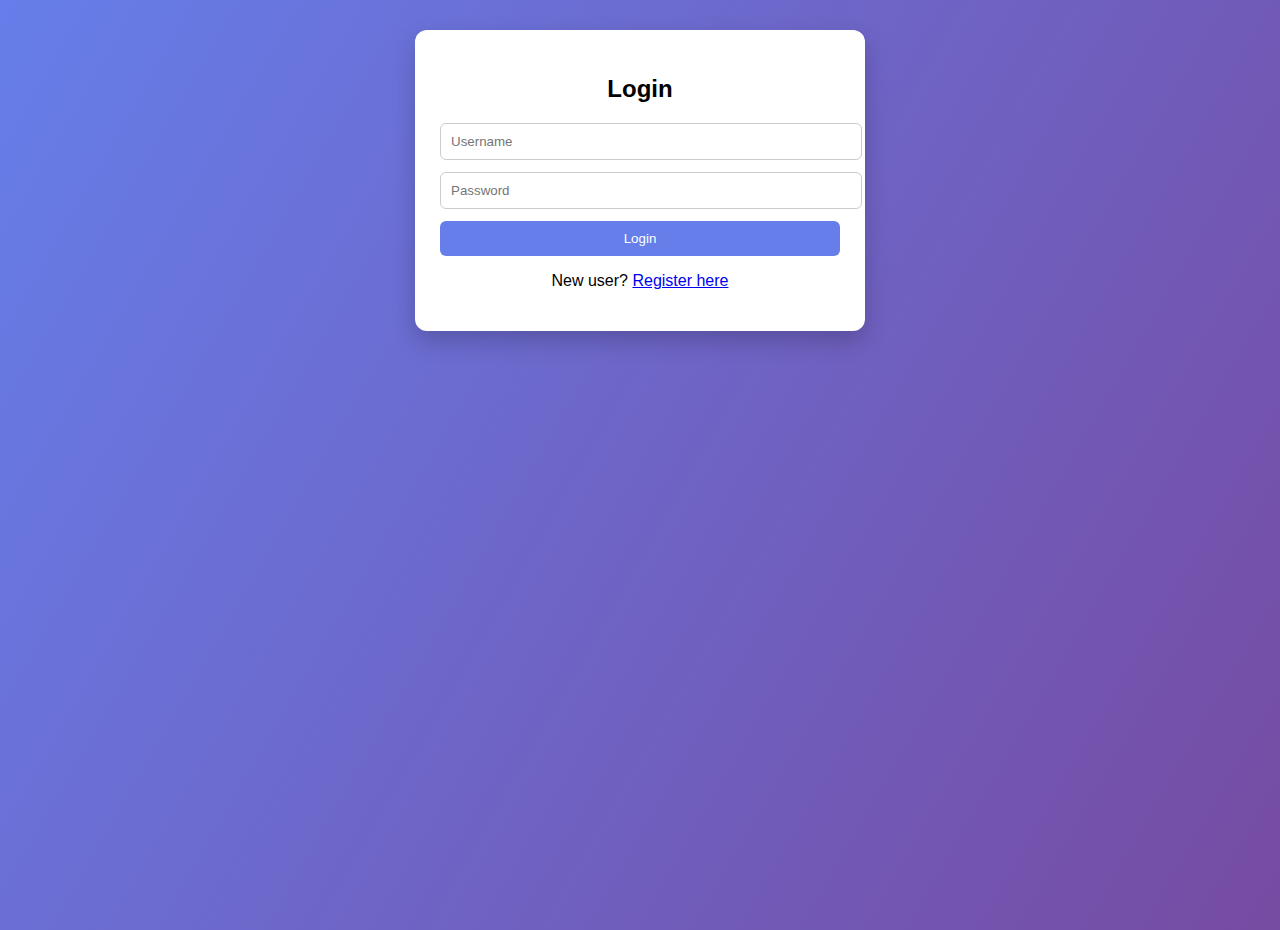
<file: frontend/index.html>
<!DOCTYPE html>
<html>
<head>
    <title>Corporate Leave Management - Login</title>
    <link rel="stylesheet" href="style.css">
</head>

<body class="center-page">

<div class="card">
    <h2>Login</h2>

    <input type="text" id="username" placeholder="Username">
    <input type="password" id="password" placeholder="Password">

    <button type="button" onclick="login()">Login</button>

    <p class="msg" id="msg"></p>

    <p style="text-align:center; margin-top:10px;">
        New user?
        <a href="register.html">Register here</a>
    </p>
</div>

<script src="script.js"></script>
</body>
</html>
</file>
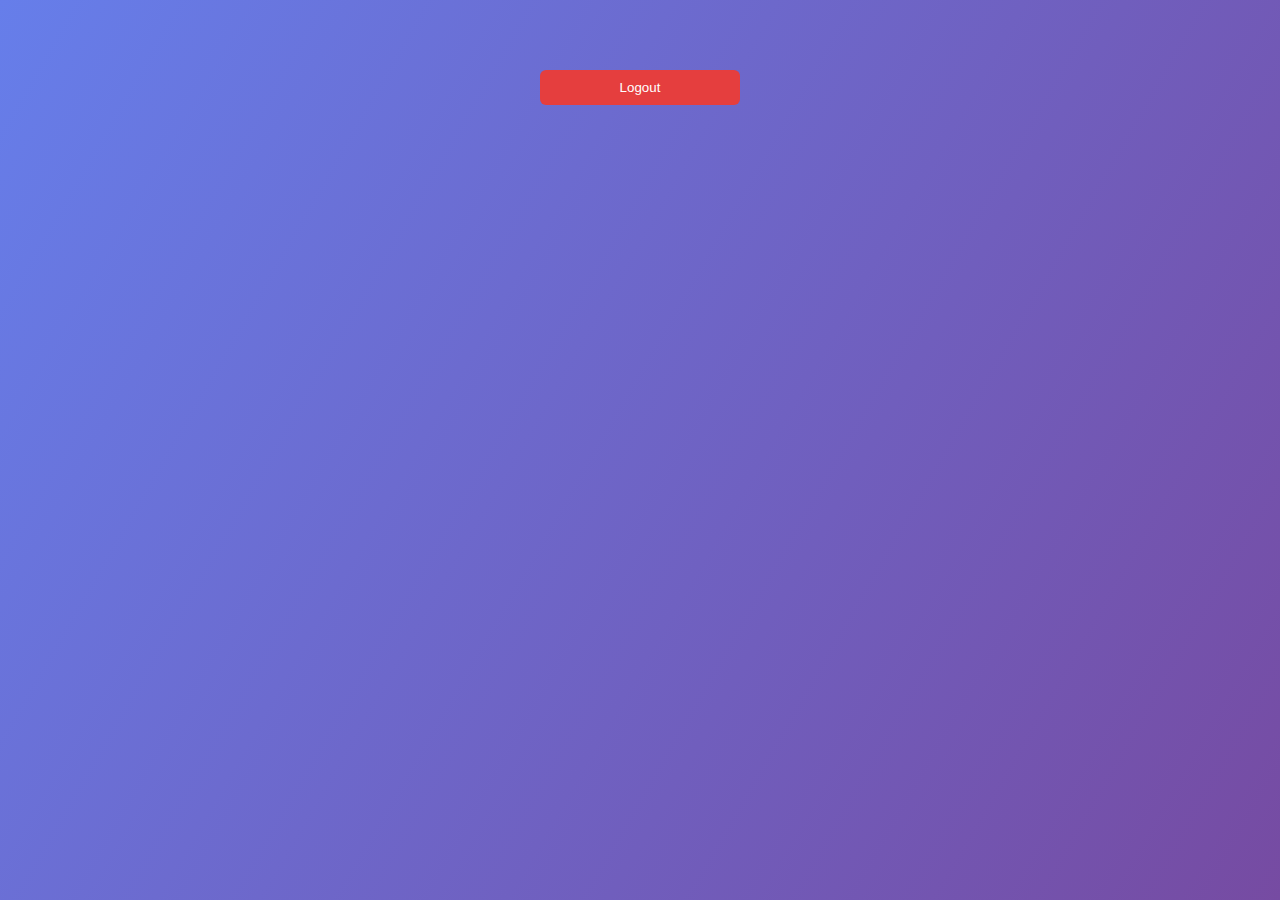
<file: frontend/dashboard.html>
<!DOCTYPE html>
<html>
<head>
    <title>Dashboard</title>
    <link rel="stylesheet" href="style.css">
</head>
<body>

<!-- TOP NAV -->
<div class="top-nav">
    <button id="applyBtn" onclick="showApply()">Apply Leave</button>
    <button id="myLeavesBtn" onclick="showMyLeaves()">My Leaves</button>
    <button id="approveBtn" onclick="showApprove()">Approve / Reject</button>
    <button id="hrBtn" onclick="showHR()">HR Dashboard</button>
</div>



<!-- APPLY LEAVE -->
<div class="card dashboard-card hidden" id="applySection">
    <div class="card" id="leaveBalanceCard">
    <p><strong>Total Leaves:</strong> <span id="totalLeaves"></span></p>
    <p><strong>Used Leaves:</strong> <span id="usedLeaves"></span></p>
    <p><strong>Remaining Leaves:</strong> <span id="remainingLeaves"></span></p>
</div>

    <h2>Apply Leave</h2>
    <input type="date" id="from_date">
    <input type="date" id="to_date">
    <input type="text" id="reason" placeholder="Reason">
    <button onclick="applyLeave()">Apply Leave</button>
    <p class="msg" id="applyMsg"></p>

</div>

<!-- APPROVE / REJECT -->
<div class="card dashboard-card hidden" id="approveSection">
    <h2>Approve / Reject Leaves</h2>
    <div class="table-wrapper">
    <table>
        <thead>
            <tr>
                <th>User</th>
                <th>From</th>
                <th>To</th>
                <th>Reason</th>
                <th>Status</th>
                <th>Action</th>
                <th>Delete</th>
            </tr>
        </thead>
        <tbody id="leaveTable"></tbody>
    </table>
    </div>
</div>
<div class="card dashboard-card hidden" id="myLeaveSection">
    <h2>My Leave Status</h2>
    <div class="table-wrapper">
    <table>
        <thead>
            <tr>
                <th>From</th>
                <th>To</th>
                <th>Reason</th>
                <th>Status</th>
            </tr>
        </thead>
        <tbody id="myLeaveTable"></tbody>
    </table>
    </div>
</div>
<div class="card hr-card hidden" id="hrSection">
    <h2>HR Dashboard</h2>

    <h3>Statistics</h3>
    <p>Total Employees: <span id="totalEmployees"></span></p>
    <p>Employees Currently on Leave: <span id="empOnLeave"></span></p>
    <p>Total Managers: <span id="totalManagers"></span></p>
    <p>Managers Currently on Leave: <span id="onLeave"></span></p>

    <h3>Employees</h3>
    <div class="table-wrapper">
    <table>
        <thead>
            <tr>
                <th>Name</th>
                <th>Status</th>
            </tr>
        </thead>
        <tbody id="employeeTable"></tbody>
    </table>
    </div>

    <h3>Managers (HR Approval)</h3>
    <div class="table-wrapper">
    <table>
        <thead>
            <tr>
                <th>Name</th>
                <th>Leave</th>
                <th>Reason</th>
                <th>Status</th>
                <th>Action</th>
            </tr>
        </thead>
        <tbody id="managerTable"></tbody>
    </table>
    </div>
</div>


<!-- LOGOUT -->
<div class="logout-container">
    <button class="logout-btn" onclick="logout()">Logout</button>
</div>

<script src="script.js"></script>
<script>
    initDashboard();
</script>
</body>
</html>
</file>
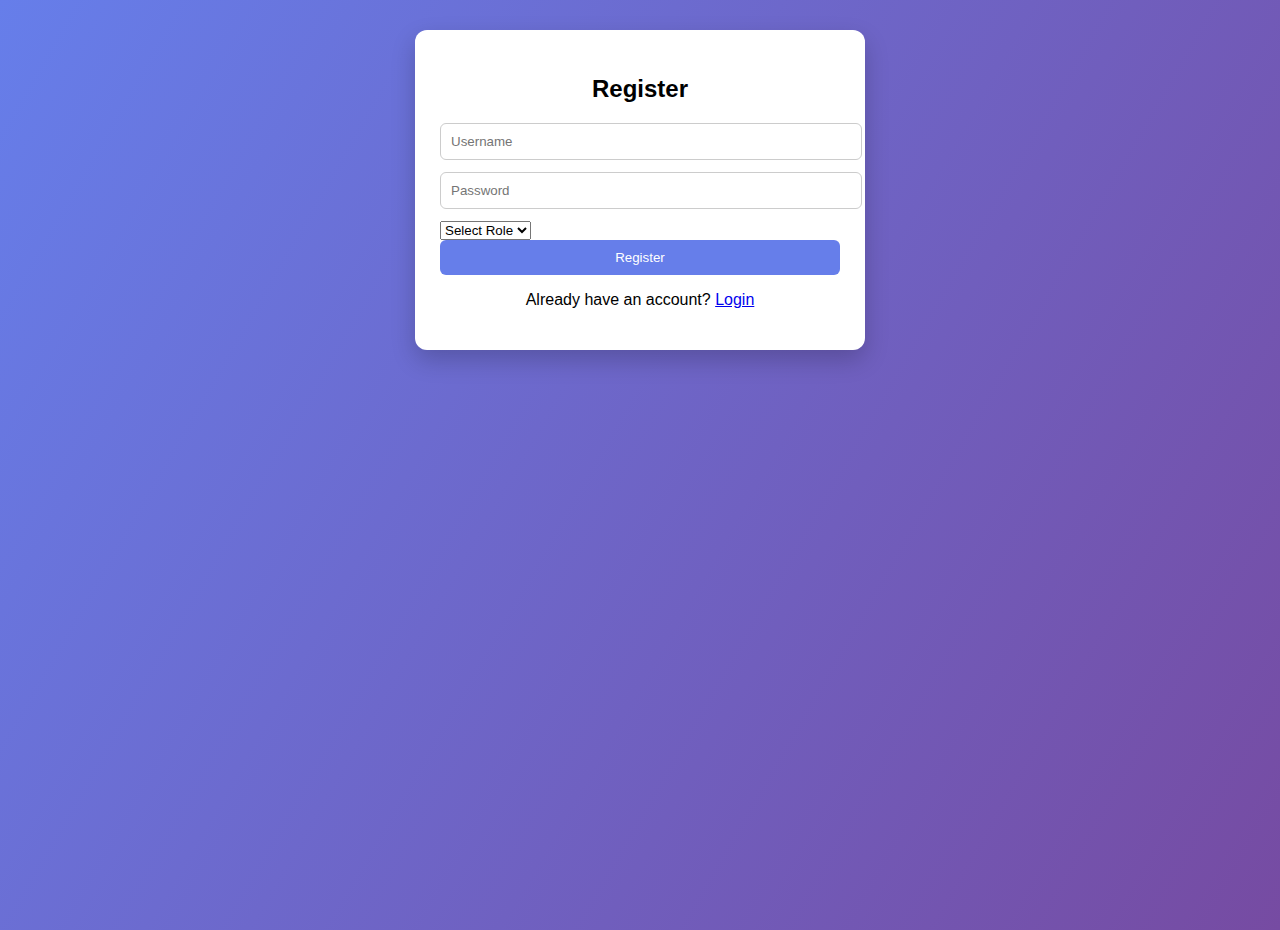
<file: frontend/register.html>
<!DOCTYPE html>
<html>
<head>
    <title>Register</title>
    <link rel="stylesheet" href="style.css">
</head>
<body>

<div class="card">
    <h2>Register</h2>

    <input type="text" id="reg_username" placeholder="Username">
    <input type="password" id="reg_password" placeholder="Password">

    <select id="reg_role">
        <option value="">Select Role</option>
        <option value="employee">Employee</option>
        <option value="manager">Manager</option>
        <option value="hr">HR</option>

    </select>

    <button type="button" onclick="register()">Register</button>

    <p class="msg" id="reg_msg"></p>

    <p style="text-align:center;margin-top:10px;">
        Already have an account?
        <a href="index.html">Login</a>
    </p>
</div>

<script src="script.js"></script>
</body>
</html>
</file>
<file: frontend/style.css>
body {
    margin: 0;
    font-family: Arial, sans-serif;
    background: linear-gradient(120deg, #667eea, #764ba2);
    min-height: 100vh;
}

/* TOP NAV */
.top-nav {
    display: flex;
    justify-content: center;
    gap: 15px;
    padding: 20px;
}

.top-nav button {
    padding: 12px 25px;
    border: none;
    border-radius: 8px;
    background: #667eea;
    color: white;
    font-size: 15px;
    cursor: pointer;
}

.top-nav button:hover {
    background: #5a67d8;
}

/* CARDS */
.card {
    background: white;
    width: 400px;
    padding: 25px;
    border-radius: 12px;
    box-shadow: 0 10px 25px rgba(0,0,0,0.2);
    margin: 30px auto;
}

.dashboard-card {
    width: 650px;
}

.hr-card {
    width: 1100px;
    max-width: 95%;
}

h2 {
    text-align: center;
    margin-bottom: 20px;
}

input {
    width: 100%;
    padding: 10px;
    margin-bottom: 12px;
    border-radius: 6px;
    border: 1px solid #ccc;
}

button {
    width: 100%;
    padding: 10px;
    background: #667eea;
    color: white;
    border: none;
    border-radius: 6px;
    cursor: pointer;
}

button:hover {
    background: #5a67d8;
}

/* TABLE */
table {
    width: 100%;
    border-collapse: collapse;
}

.table-wrapper {
    overflow-x: auto;
    margin-top: 15px;
}

th, td {
    padding: 10px;
    border: 1px solid #ddd;
    text-align: center;
}

th {
    background: #667eea;
    color: white;
}

.status-pending { color: orange; font-weight: bold; }
.status-approved { color: green; font-weight: bold; }
.status-rejected { color: red; font-weight: bold; }

/* LOGOUT */
.logout-container {
    margin-top: 30px;
    display: flex;
    justify-content: center;
}

.logout-btn {
    width: 200px;
    background: #e53e3e;
}

.logout-btn:hover {
    background: #c53030;
}

/* MESSAGES */
.msg {
    text-align: center;
    margin-top: 10px;
}

/* HIDE */
.hidden {
    display: none;
}
.danger-btn {
    background: #e53e3e;
    color: white;
    border: none;
    padding: 6px 10px;
    border-radius: 5px;
    cursor: pointer;
}

.danger-btn:hover {
    background: #c53030;
}

#hrSection h2 {
    text-align: center;
    margin-bottom: 20px;
}

#hrSection h3 {
    margin-top: 25px;
}
</file>
